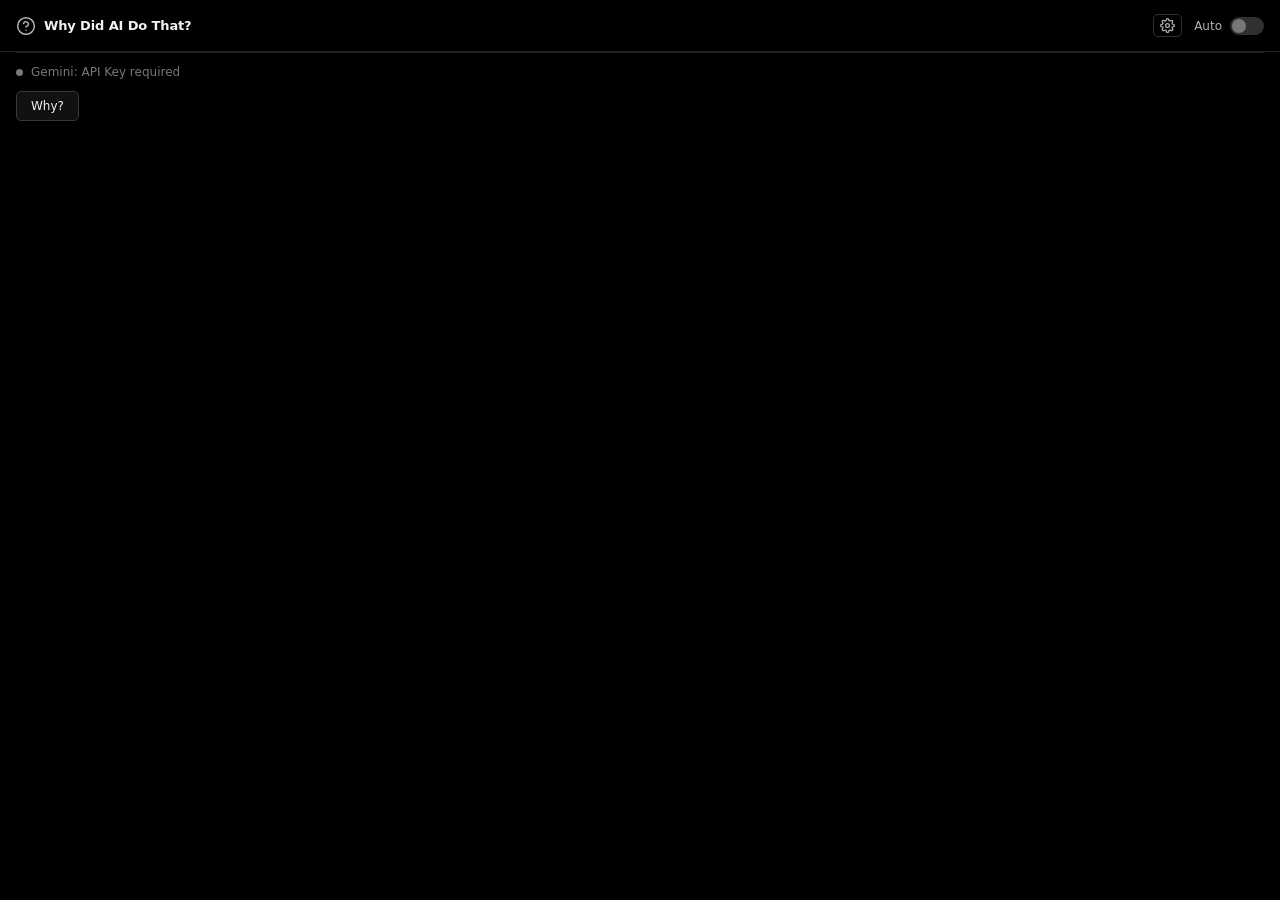
<file: extension/src/sidepanel/index.html>
<!DOCTYPE html>
<html lang="en">
<head>
  <meta charset="UTF-8" />
  <meta name="viewport" content="width=device-width, initial-scale=1.0" />
  <title>Why Did AI Do That?</title>
  <link rel="stylesheet" href="styles.css" />
</head>
<body>
  <header class="topbar">
    <div class="brand-group">
      <svg class="brand-icon" viewBox="0 0 24 24" fill="none" stroke="currentColor" stroke-width="2" stroke-linecap="round" stroke-linejoin="round">
        <circle cx="12" cy="12" r="10"></circle>
        <path d="M9.09 9a3 3 0 0 1 5.83 1c0 2-3 3-3 3"></path>
        <line x1="12" y1="17" x2="12.01" y2="17"></line>
      </svg>
      <div class="brand-text">
        <h1>Why Did AI Do That?</h1>
      </div>
    </div>
    <div class="topbar-actions">
      <button id="settingsToggleBtn" class="icon-btn" title="Analysis Settings" aria-label="Analysis Settings" aria-expanded="false">
        <svg viewBox="0 0 24 24" fill="none" stroke="currentColor" stroke-width="2" stroke-linecap="round" stroke-linejoin="round">
          <circle cx="12" cy="12" r="3"></circle>
          <path d="M19.4 15a1.65 1.65 0 0 0 .33 1.82l.06.06a2 2 0 0 1 0 2.83 2 2 0 0 1-2.83 0l-.06-.06a1.65 1.65 0 0 0-1.82-.33 1.65 1.65 0 0 0-1 1.51V21a2 2 0 0 1-2 2 2 2 0 0 1-2-2v-.09A1.65 1.65 0 0 0 9 19.4a1.65 1.65 0 0 0-1.82.33l-.06.06a2 2 0 0 1-2.83 0 2 2 0 0 1 0-2.83l.06-.06a1.65 1.65 0 0 0 .33-1.82 1.65 1.65 0 0 0-1.51-1H3a2 2 0 0 1-2-2 2 2 0 0 1 2-2h.09A1.65 1.65 0 0 0 4.6 9a1.65 1.65 0 0 0-.33-1.82l-.06-.06a2 2 0 0 1 0-2.83 2 2 0 0 1 2.83 0l.06.06a1.65 1.65 0 0 0 1.82.33H9a1.65 1.65 0 0 0 1-1.51V3a2 2 0 0 1 2-2 2 2 0 0 1 2 2v.09a1.65 1.65 0 0 0 1 1.51 1.65 1.65 0 0 0 1.82-.33l.06-.06a2 2 0 0 1 2.83 0 2 2 0 0 1 0 2.83l-.06.06a1.65 1.65 0 0 0-.33 1.82V9a1.65 1.65 0 0 0 1.51 1H21a2 2 0 0 1 2 2 2 2 0 0 1-2 2h-.09a1.65 1.65 0 0 0-1.51 1z"></path>
        </svg>
      </button>
      <label class="auto-toggle" title="Auto Analyze: new ChatGPT replies are analyzed automatically once streaming finishes.">
        <span>Auto</span>
        <input type="checkbox" id="autoToggle" />
        <span class="pill" aria-hidden="true"></span>
      </label>
    </div>
  </header>

  <main>
    <!-- Settings Panel (Collapsible) -->
    <section class="card settings-panel" id="settingsCard" hidden>
      <div class="settings-header">
        <h2>Settings</h2>
        <button id="settingsCloseBtn" class="ghost btn-mini" title="Close settings">Done</button>
      </div>

      <!-- Section 1: Analysis -->
      <div class="settings-section">
        <h3 class="settings-section-title">Analysis</h3>

        <div class="setting-group">
          <label for="responseStyleSelect" class="setting-label">Response Style</label>
          <span class="setting-desc">Sets the tone and voice of the generated explanation.</span>
          <select id="responseStyleSelect" class="select-control">
            <option value="Friendly and conversational" selected>Friendly and conversational</option>
            <option value="Lighthearted and witty">Lighthearted and witty</option>
            <option value="Casual and natural">Casual and natural</option>
            <option value="Professional and direct">Professional and direct</option>
            <option value="Formal and precise">Formal and precise</option>
            <option value="Academic and analytical">Academic and analytical</option>
            <option value="Custom instructions">Custom instructions</option>
          </select>
        </div>

        <div class="setting-group" id="customInstructionsGroup" hidden>
          <label for="customInstructionsInput" class="setting-label">Custom Style Instructions</label>
          <span class="setting-desc">Specify exact personality or tone guidelines.</span>
          <textarea id="customInstructionsInput" class="textarea-control" rows="3" placeholder="e.g. Explain like a senior engineer. Keep the language natural, use humor sparingly, and prioritize technical accuracy."></textarea>
        </div>

        <div class="setting-group">
          <label for="analysisDepthSelect" class="setting-label">Analysis Depth</label>
          <span class="setting-desc">Influences the depth and detail of the explanation.</span>
          <select id="analysisDepthSelect" class="select-control">
            <option value="Brief" selected>Brief</option>
            <option value="Balanced">Balanced</option>
            <option value="Detailed">Detailed</option>
          </select>
        </div>

        <div class="setting-group">
          <label for="contextWindowSelect" class="setting-label">Context Window</label>
          <span class="setting-desc">Maximum previous exchanges included. The current exchange is always analyzed separately.</span>
          <select id="contextWindowSelect" class="select-control">
            <option value="0">0 previous exchanges</option>
            <option value="3">3 previous exchanges</option>
            <option value="5" selected>5 previous exchanges</option>
            <option value="10">10 previous exchanges</option>
          </select>
        </div>
      </div>

      <!-- Section 2: AI Provider -->
      <div class="settings-section">
        <h3 class="settings-section-title">AI Provider</h3>

        <div class="setting-group">
          <label for="apiKeyInput" class="setting-label">Gemini API Key</label>
          <span class="setting-desc">Required for live diagnosis. Key is stored locally in your browser profile.</span>
          <div class="api-key-input-wrapper">
            <input type="password" id="apiKeyInput" class="input-control" placeholder="AIzaSy..." autocomplete="off" spellcheck="false" />
            <button id="apiKeyToggleBtn" class="ghost btn-mini" type="button" title="Show / Hide API Key">Show</button>
            <button id="apiKeyClearBtn" class="ghost btn-mini" type="button" title="Clear API Key" hidden>Clear</button>
          </div>
          <div class="api-key-status-row">
            <span id="apiKeyStatus" class="api-key-status muted">Key not configured</span>
            <a href="https://aistudio.google.com/app/apikey" target="_blank" rel="noopener noreferrer" class="link-mini">Get free API key &#x2197;</a>
          </div>
        </div>

        <div class="setting-group">
          <label class="setting-checkbox-label">
            <input type="checkbox" id="mockModeToggle" />
            <span class="setting-label">Mock Mode (Zero Setup)</span>
          </label>
          <span class="setting-desc">Runs deterministic local analyses without calling the Gemini API or needing an API key.</span>
        </div>

        <div class="privacy-notice">
          <strong>Privacy Disclosure:</strong> When Gemini is active, the prompt, response, and selected context are sent directly to Google's Generative Language API. Dialogue is never sent to third-party tracking servers or stored on remote clouds.
        </div>
      </div>

      <!-- Section 3: Conversation Memory -->
      <div class="settings-section">
        <h3 class="settings-section-title">Conversation Memory</h3>

        <div class="setting-group">
          <label class="setting-checkbox-label">
            <input type="checkbox" id="memoryEnabledToggle" checked />
            <span class="setting-label">Enable Persistent Memory</span>
          </label>
          <span class="setting-desc">Indexes dialogue turns and compact summaries in local browser IndexedDB across virtualized turns.</span>
        </div>

        <div class="setting-group">
          <div class="memory-status-badge">
            <span class="status-dot online" id="memoryStatusDot" aria-hidden="true"></span>
            <span id="memoryStatusText">Memory Active (Ready)</span>
          </div>
        </div>

        <div class="setting-group">
          <label for="retentionDaysSelect" class="setting-label">Retention Period</label>
          <span class="setting-desc">Automatically purges conversation records older than this duration.</span>
          <select id="retentionDaysSelect" class="select-control">
            <option value="30">30 days</option>
            <option value="60">60 days</option>
            <option value="90" selected>90 days (Default)</option>
            <option value="180">180 days</option>
            <option value="365">1 year</option>
          </select>
        </div>

        <div class="setting-group">
          <label for="storageBudgetSelect" class="setting-label">Storage Budget</label>
          <span class="setting-desc">Local storage ceiling. Oldest inactive conversations are cleaned first when exceeded.</span>
          <select id="storageBudgetSelect" class="select-control">
            <option value="25">25 MB</option>
            <option value="50">50 MB</option>
            <option value="100" selected>100 MB (Default)</option>
            <option value="250">250 MB</option>
            <option value="500">500 MB</option>
          </select>
        </div>

        <div class="setting-group">
          <span class="setting-label">Stored Memory Data</span>
          <span class="setting-desc" id="memoryUsageText">Stored: Calculating storage usage&hellip;</span>
          <div class="row">
            <button id="refreshMemoryStatsBtn" class="ghost btn-mini" type="button" title="Refresh storage accounting">Refresh</button>
            <button id="clearMemoryBtn" class="ghost btn-mini btn-danger" type="button" title="Delete all conversation memory">Clear All Memory</button>
          </div>
          <div id="clearMemoryConfirmGroup" class="confirm-box" hidden>
            <p class="confirm-text">Delete all stored conversation memory? Dialogue turns, summaries, and accounting will be wiped from local IndexedDB. Analysis settings and API keys are preserved.</p>
            <div class="row">
              <button id="confirmClearMemoryBtn" class="primary btn-danger btn-mini" type="button">Yes, Delete All Memory</button>
              <button id="cancelClearMemoryBtn" class="ghost btn-mini" type="button">Cancel</button>
            </div>
          </div>
          <span id="clearMemoryStatus" class="setting-desc status-msg" hidden></span>
        </div>
      </div>

      <!-- Section 4: About & Diagnostics -->
      <div class="settings-section">
        <h3 class="settings-section-title">About & Diagnostics</h3>
        <div class="setting-group">
          <span class="setting-desc">WDAIDT v3.0.0-beta.2 &bull; Local Conversation Memory</span>
          <div class="row">
            <button id="settingsCopyDiagBtn" class="ghost btn-mini" type="button" title="Copy non-sensitive diagnostics">Copy Diagnostics</button>
          </div>
          <span id="settingsDiagNotice" class="setting-desc status-msg" hidden></span>
        </div>
      </div>
    </section>

    <!-- Main Controls Card -->
    <section class="card controls">
      <div class="status-strip">
        <span class="status-dot checking" id="statusDot" aria-hidden="true"></span>
        <span id="backendLine" class="status-backend">Initializing&hellip;</span>
      </div>
      <div class="row">
        <button id="whyBtn" class="primary">
          <span class="btn-text">Why?</span>
          <span class="btn-spinner" hidden aria-hidden="true"></span>
        </button>
        <button id="retryBtn" class="ghost" hidden>Retry</button>
      </div>
      <p id="statusLine" class="status" role="status"></p>
    </section>

    <!-- Skeleton Loading Placeholder -->
    <section class="card" id="skeletonCard" hidden aria-hidden="true">
      <div class="skeleton-shimmer skeleton-title"></div>
      <div class="skeleton-shimmer skeleton-box"></div>
      <div class="skeleton-shimmer skeleton-line"></div>
      <div class="skeleton-shimmer skeleton-line short"></div>
      <div class="skeleton-shimmer skeleton-line"></div>
    </section>

    <!-- Captured Interaction Card (Accordion / Collapsed by default) -->
    <section class="card" id="captureCard" hidden>
      <div class="accordion-header" id="captureAccordionToggle" role="button" tabindex="0" title="Click to collapse/expand" aria-expanded="false" aria-controls="captureAccordionContent">
        <div class="accordion-title">
          <span>Captured Interaction</span>
          <span id="captureContextBadge" class="badge badge-context">Current exchange only</span>
          <span id="captureStatusBadge" class="badge" hidden>Captured</span>
        </div>
        <span class="accordion-chevron" id="captureChevron">&#x25BC;</span>
      </div>
      <div class="accordion-content" id="captureAccordionContent" hidden>
        <div>
          <span class="preview-tag user">Prompt</span>
          <p id="promptPreview" class="preview"></p>
        </div>
        <div style="margin-top: 8px;">
          <span class="preview-tag assistant">Response</span>
          <p id="responsePreview" class="preview"></p>
        </div>
      </div>
    </section>

    <!-- Dynamic Document Analysis Result Card -->
    <section class="card" id="resultCard" hidden>
      <div class="result-header-row">
        <h2>Analysis</h2>
        <div class="row">
          <p id="modeBadge" class="badge" hidden></p>
          <button id="copyAnalysisBtn" class="ghost btn-mini" title="Copy full explanation to clipboard">Copy</button>
        </div>
      </div>

      <div class="document-wrapper">
        <h3 id="documentTitle" class="document-title"></h3>
        <div id="documentContainer" class="document-blocks"></div>
      </div>
    </section>

    <!-- Error Card -->
    <section class="card error" id="errorCard" hidden>
      <h2>Something went wrong</h2>
      <p id="errorText"></p>
      <div class="row">
        <button id="diagBtn" class="ghost" hidden>Copy diagnostics</button>
      </div>
    </section>
  </main>

  <script src="../shared/messages.js"></script>
  <script src="../shared/config.js"></script>
  <script src="../shared/db.js"></script>
  <script src="../shared/context_builder.js"></script>
  <script src="../shared/retention.js"></script>
  <script src="../shared/summarizer.js"></script>
  <script src="../shared/prompts.js"></script>
  <script src="../shared/validator.js"></script>
  <script src="../shared/mock-analyzer.js"></script>
  <script src="../shared/gemini-client.js"></script>
  <script src="app.js"></script>
</body>
</html>
</file>
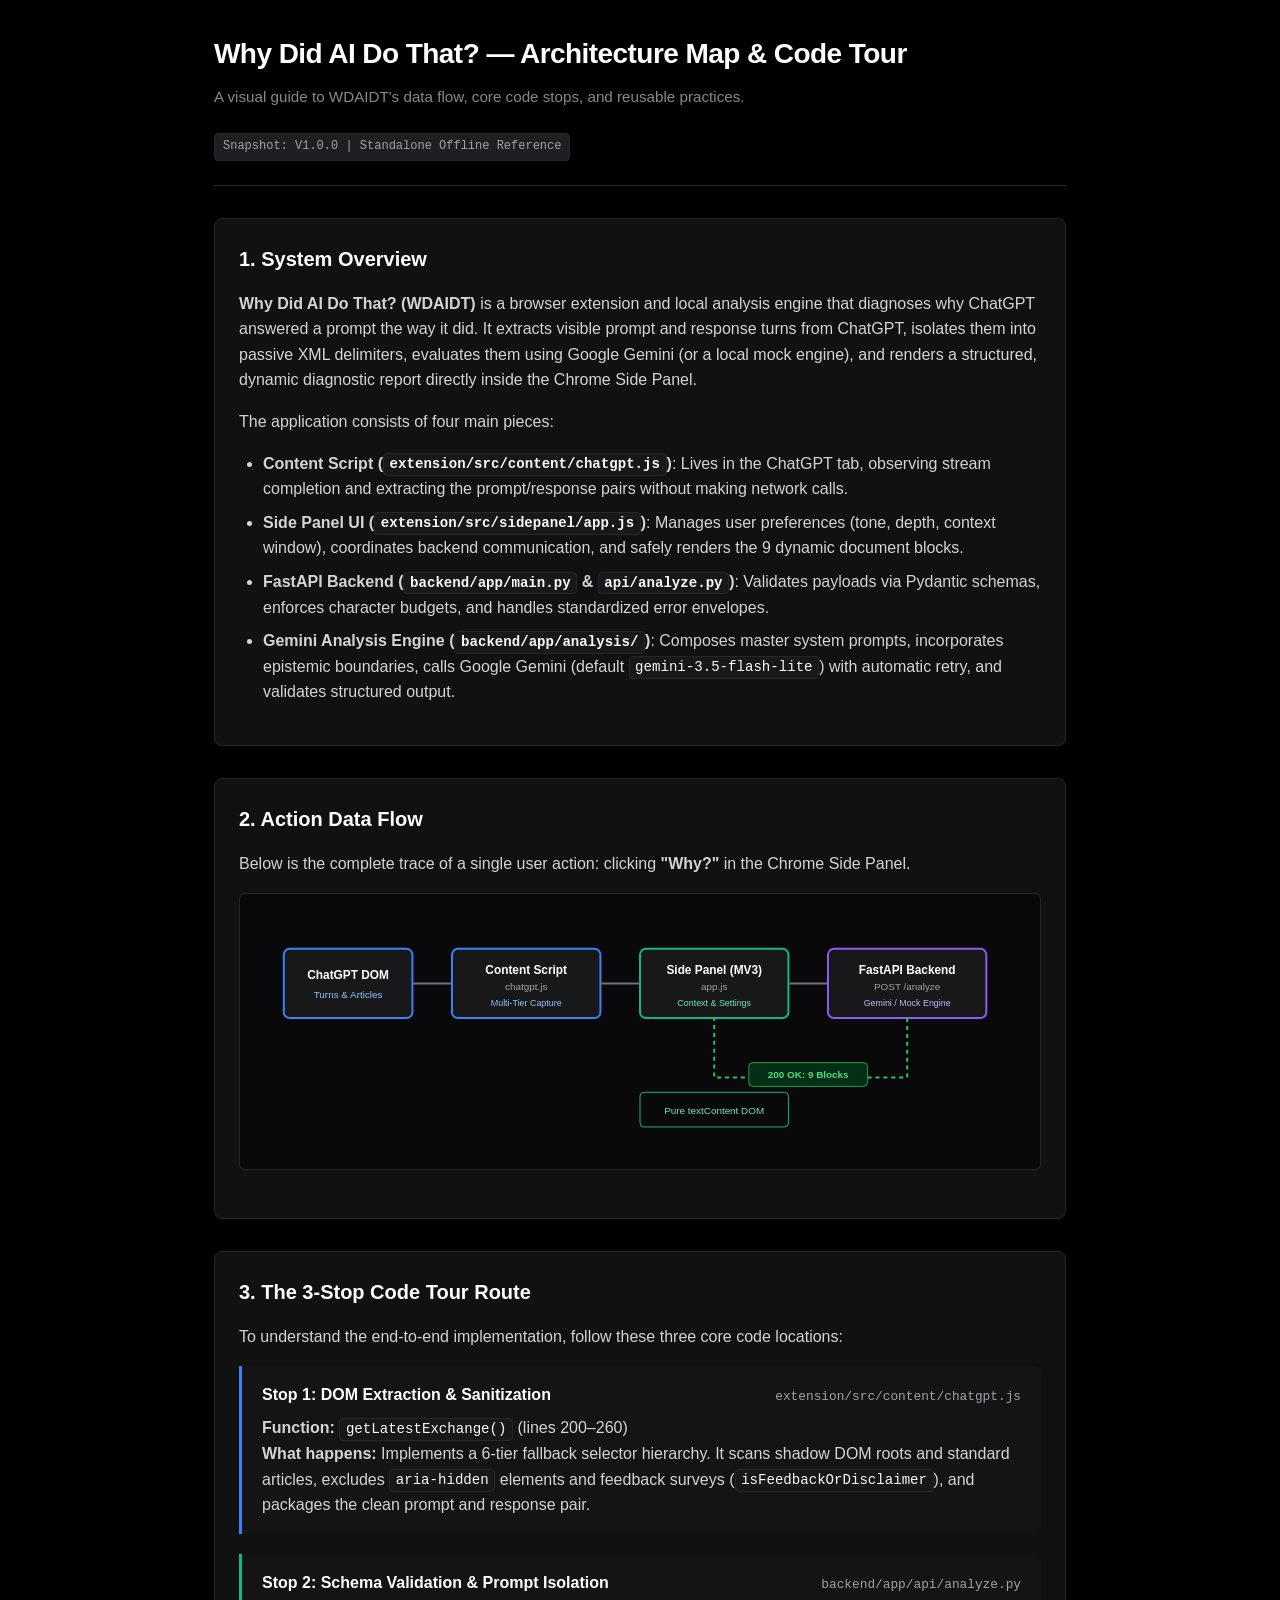
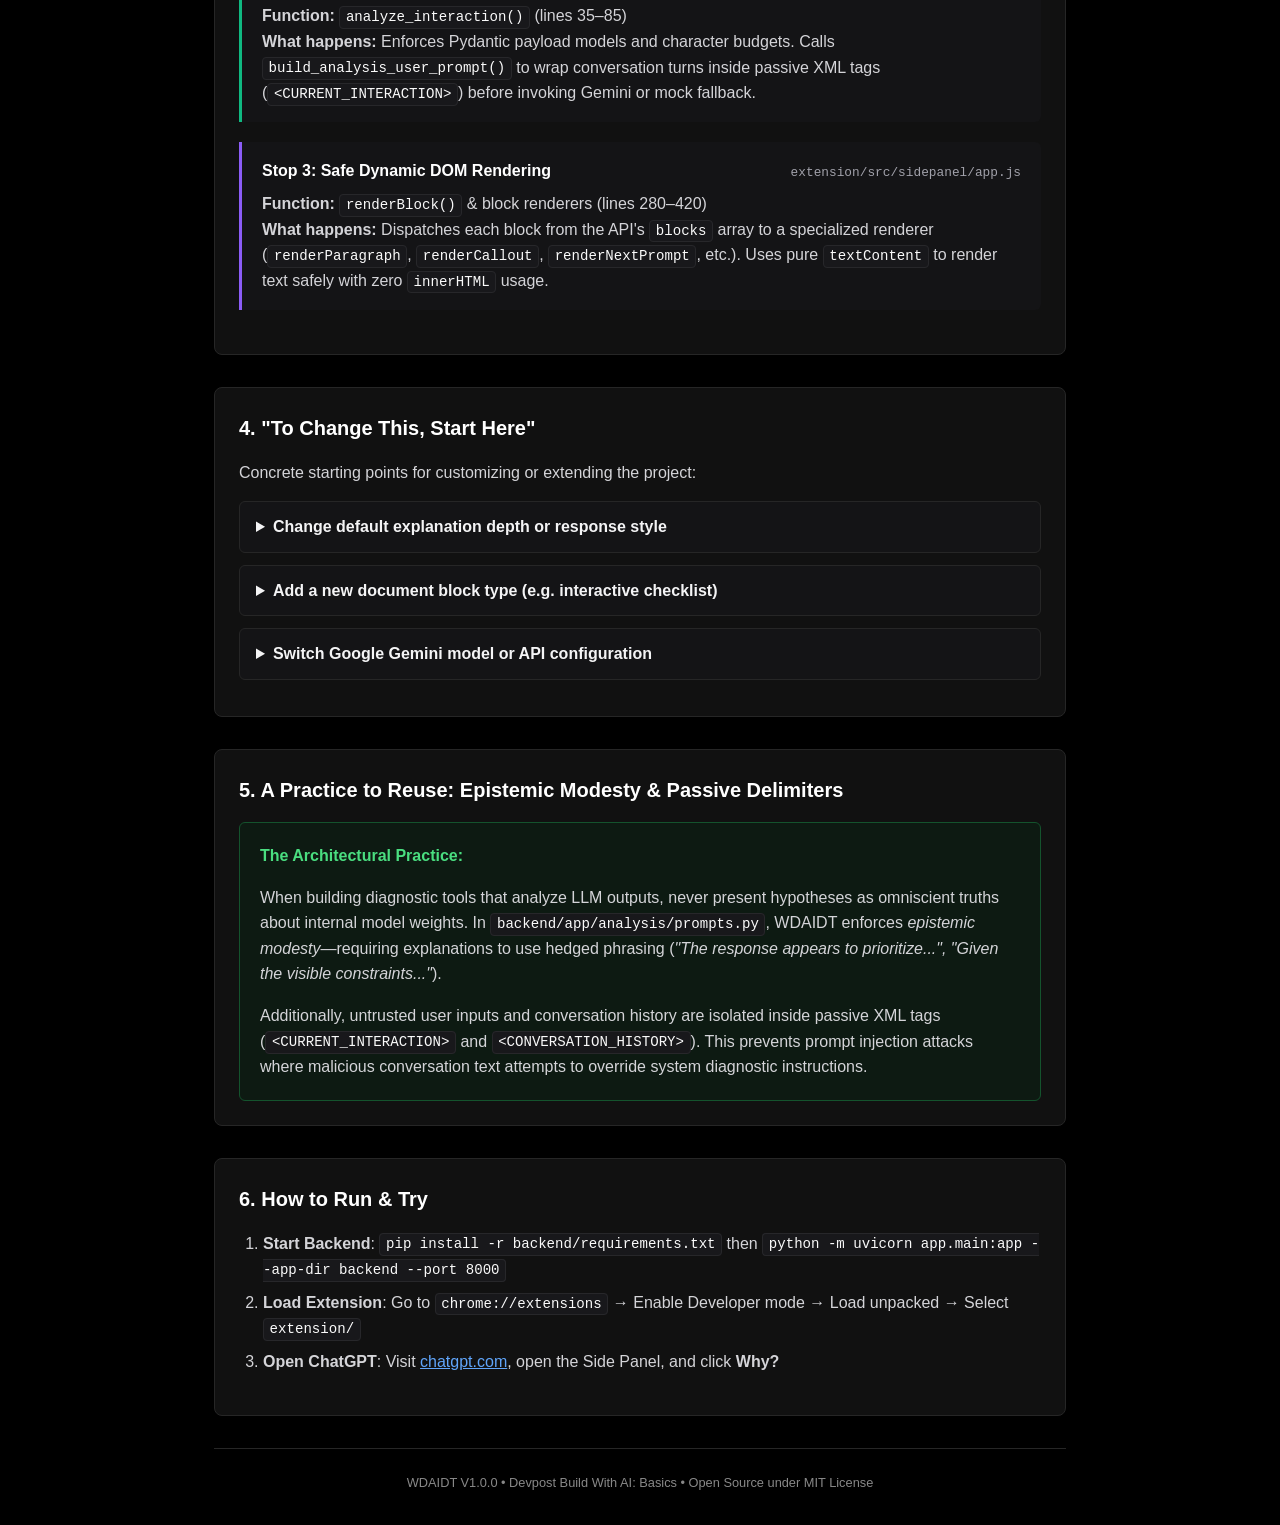
<file: devpost/app-map.html>
<!DOCTYPE html>
<html lang="en">
<head>
  <meta charset="UTF-8">
  <meta name="viewport" content="width=device-width, initial-scale=1.0">
  <title>WDAIDT Architecture Map & Code Tour</title>
  <style>
    :root {
      --bg: #000000;
      --card-bg: #111111;
      --border: #262626;
      --text: #e5e5e5;
      --text-muted: #888888;
      --accent: #ffffff;
      --highlight: #22c55e;
      --code-bg: #18181b;
      --badge-bg: #1f1f23;
    }
    * {
      box-sizing: border-box;
      margin: 0;
      padding: 0;
    }
    body {
      background-color: var(--bg);
      color: var(--text);
      font-family: -apple-system, BlinkMacSystemFont, "Segoe UI", Roboto, Helvetica, Arial, sans-serif;
      line-height: 1.6;
      padding: 2rem 1.5rem;
      max-width: 900px;
      margin: 0 auto;
    }
    header {
      border-bottom: 1px solid var(--border);
      padding-bottom: 1.5rem;
      margin-bottom: 2rem;
    }
    h1 {
      font-size: 1.75rem;
      font-weight: 700;
      letter-spacing: -0.02em;
      color: var(--accent);
      margin-bottom: 0.5rem;
    }
    .subtitle {
      color: var(--text-muted);
      font-size: 0.95rem;
    }
    .badge {
      display: inline-block;
      background: var(--badge-bg);
      border: 1px solid var(--border);
      border-radius: 4px;
      padding: 0.2rem 0.5rem;
      font-size: 0.75rem;
      font-family: ui-monospace, SFMono-Regular, Menlo, Monaco, Consolas, monospace;
      color: #a1a1aa;
      margin-top: 0.5rem;
    }
    section {
      background: var(--card-bg);
      border: 1px solid var(--border);
      border-radius: 8px;
      padding: 1.5rem;
      margin-bottom: 2rem;
    }
    h2 {
      font-size: 1.25rem;
      font-weight: 600;
      color: var(--accent);
      margin-bottom: 1rem;
      display: flex;
      align-items: center;
      gap: 0.5rem;
    }
    p {
      margin-bottom: 1rem;
      color: #d4d4d8;
    }
    p:last-child {
      margin-bottom: 0;
    }
    ul, ol {
      margin-left: 1.5rem;
      margin-bottom: 1rem;
      color: #d4d4d8;
    }
    li {
      margin-bottom: 0.5rem;
    }
    code {
      font-family: ui-monospace, SFMono-Regular, Menlo, Monaco, Consolas, monospace;
      background: var(--code-bg);
      padding: 0.15rem 0.35rem;
      border-radius: 4px;
      font-size: 0.88em;
      color: #fafafa;
      border: 1px solid #27272a;
    }
    pre {
      background: var(--code-bg);
      border: 1px solid var(--border);
      border-radius: 6px;
      padding: 1rem;
      overflow-x: auto;
      font-family: ui-monospace, SFMono-Regular, Menlo, Monaco, Consolas, monospace;
      font-size: 0.85rem;
      margin-bottom: 1rem;
      color: #fafafa;
    }
    .diagram-container {
      background: #09090b;
      border: 1px solid var(--border);
      border-radius: 6px;
      padding: 1.5rem;
      margin-bottom: 1.5rem;
      text-align: center;
    }
    svg text {
      font-family: -apple-system, BlinkMacSystemFont, "Segoe UI", Roboto, sans-serif;
    }
    .stop-card {
      border-left: 3px solid #3b82f6;
      background: #141416;
      border-radius: 0 6px 6px 0;
      padding: 1rem 1.25rem;
      margin-bottom: 1.25rem;
    }
    .stop-card:nth-of-type(2) {
      border-left-color: #10b981;
    }
    .stop-card:nth-of-type(3) {
      border-left-color: #8b5cf6;
    }
    .stop-header {
      display: flex;
      justify-content: space-between;
      align-items: baseline;
      margin-bottom: 0.5rem;
    }
    .stop-title {
      font-weight: 600;
      color: #ffffff;
      font-size: 1rem;
    }
    .stop-path {
      font-family: ui-monospace, SFMono-Regular, Menlo, Monaco, Consolas, monospace;
      font-size: 0.8rem;
      color: #a1a1aa;
    }
    details {
      background: #141416;
      border: 1px solid var(--border);
      border-radius: 6px;
      margin-bottom: 0.75rem;
      padding: 0.75rem 1rem;
    }
    summary {
      font-weight: 600;
      color: #f4f4f5;
      cursor: pointer;
      user-select: none;
    }
    details[open] summary {
      margin-bottom: 0.75rem;
    }
    .practice-box {
      background: #0d1a12;
      border: 1px solid #14532d;
      border-radius: 6px;
      padding: 1.25rem;
      color: #bbf7d0;
    }
    .practice-box strong {
      color: #4ade80;
    }
    footer {
      text-align: center;
      color: var(--text-muted);
      font-size: 0.8rem;
      border-top: 1px solid var(--border);
      padding-top: 1.5rem;
      margin-top: 2rem;
    }
  </style>
</head>
<body>

  <header>
    <h1>Why Did AI Do That? — Architecture Map & Code Tour</h1>
    <p class="subtitle">A visual guide to WDAIDT's data flow, core code stops, and reusable practices.</p>
    <div class="badge">Snapshot: V1.0.0 | Standalone Offline Reference</div>
  </header>

  <!-- 1. Plain-Language Overview -->
  <section>
    <h2>1. System Overview</h2>
    <p>
      <strong>Why Did AI Do That? (WDAIDT)</strong> is a browser extension and local analysis engine that diagnoses why ChatGPT answered a prompt the way it did. It extracts visible prompt and response turns from ChatGPT, isolates them into passive XML delimiters, evaluates them using Google Gemini (or a local mock engine), and renders a structured, dynamic diagnostic report directly inside the Chrome Side Panel.
    </p>
    <p>The application consists of four main pieces:</p>
    <ul>
      <li><strong>Content Script (<code>extension/src/content/chatgpt.js</code>)</strong>: Lives in the ChatGPT tab, observing stream completion and extracting the prompt/response pairs without making network calls.</li>
      <li><strong>Side Panel UI (<code>extension/src/sidepanel/app.js</code>)</strong>: Manages user preferences (tone, depth, context window), coordinates backend communication, and safely renders the 9 dynamic document blocks.</li>
      <li><strong>FastAPI Backend (<code>backend/app/main.py</code> & <code>api/analyze.py</code>)</strong>: Validates payloads via Pydantic schemas, enforces character budgets, and handles standardized error envelopes.</li>
      <li><strong>Gemini Analysis Engine (<code>backend/app/analysis/</code>)</strong>: Composes master system prompts, incorporates epistemic boundaries, calls Google Gemini (default <code>gemini-3.5-flash-lite</code>) with automatic retry, and validates structured output.</li>
    </ul>
  </section>

  <!-- 2. End-to-End Visual Data Flow -->
  <section>
    <h2>2. Action Data Flow</h2>
    <p>Below is the complete trace of a single user action: clicking <strong>"Why?"</strong> in the Chrome Side Panel.</p>
    <div class="diagram-container">
      <svg viewBox="0 0 760 220" width="100%" height="220" xmlns="http://www.w3.org/2000/svg">
        <!-- Step 1: ChatGPT DOM -->
        <rect x="20" y="30" width="130" height="70" rx="6" fill="#18181b" stroke="#3b82f6" stroke-width="2"/>
        <text x="85" y="60" fill="#ffffff" font-size="12" font-weight="bold" text-anchor="middle">ChatGPT DOM</text>
        <text x="85" y="80" fill="#93c5fd" font-size="10" text-anchor="middle">Turns &amp; Articles</text>

        <!-- Arrow 1 -> 2 -->
        <path d="M 150 65 L 190 65" stroke="#71717a" stroke-width="2" marker-end="url(#arrow)"/>

        <!-- Step 2: Content Script -->
        <rect x="190" y="30" width="150" height="70" rx="6" fill="#18181b" stroke="#3b82f6" stroke-width="2"/>
        <text x="265" y="55" fill="#ffffff" font-size="12" font-weight="bold" text-anchor="middle">Content Script</text>
        <text x="265" y="72" fill="#a1a1aa" font-size="10" text-anchor="middle">chatgpt.js</text>
        <text x="265" y="88" fill="#93c5fd" font-size="9" text-anchor="middle">Multi-Tier Capture</text>

        <!-- Arrow 2 -> 3 -->
        <path d="M 340 65 L 380 65" stroke="#71717a" stroke-width="2"/>

        <!-- Step 3: Side Panel Controller -->
        <rect x="380" y="30" width="150" height="70" rx="6" fill="#18181b" stroke="#10b981" stroke-width="2"/>
        <text x="455" y="55" fill="#ffffff" font-size="12" font-weight="bold" text-anchor="middle">Side Panel (MV3)</text>
        <text x="455" y="72" fill="#a1a1aa" font-size="10" text-anchor="middle">app.js</text>
        <text x="455" y="88" fill="#6ee7b7" font-size="9" text-anchor="middle">Context &amp; Settings</text>

        <!-- Arrow 3 -> 4 -->
        <path d="M 530 65 L 570 65" stroke="#71717a" stroke-width="2"/>

        <!-- Step 4: FastAPI Backend -->
        <rect x="570" y="30" width="160" height="70" rx="6" fill="#18181b" stroke="#8b5cf6" stroke-width="2"/>
        <text x="650" y="55" fill="#ffffff" font-size="12" font-weight="bold" text-anchor="middle">FastAPI Backend</text>
        <text x="650" y="72" fill="#a1a1aa" font-size="10" text-anchor="middle">POST /analyze</text>
        <text x="650" y="88" fill="#c4b5fd" font-size="9" text-anchor="middle">Gemini / Mock Engine</text>

        <!-- Return Arrow: 4 down and back to 3 -->
        <path d="M 650 100 L 650 160 L 455 160 L 455 100" fill="none" stroke="#22c55e" stroke-width="2" stroke-dasharray="4,4"/>
        <rect x="490" y="145" width="120" height="24" rx="4" fill="#052e16" stroke="#16a34a" stroke-width="1"/>
        <text x="550" y="161" fill="#4ade80" font-size="10" font-weight="bold" text-anchor="middle">200 OK: 9 Blocks</text>

        <!-- Dynamic Render Box -->
        <rect x="380" y="175" width="150" height="35" rx="4" fill="#09090b" stroke="#10b981" stroke-width="1"/>
        <text x="455" y="197" fill="#6ee7b7" font-size="10" text-anchor="middle">Pure textContent DOM</text>
      </svg>
    </div>
  </section>

  <!-- 3. Two-to-Three Stop Code Tour Route -->
  <section>
    <h2>3. The 3-Stop Code Tour Route</h2>
    <p>To understand the end-to-end implementation, follow these three core code locations:</p>

    <!-- Stop 1 -->
    <div class="stop-card">
      <div class="stop-header">
        <span class="stop-title">Stop 1: DOM Extraction &amp; Sanitization</span>
        <span class="stop-path">extension/src/content/chatgpt.js</span>
      </div>
      <p>
        <strong>Function:</strong> <code>getLatestExchange()</code> (lines 200–260)<br>
        <strong>What happens:</strong> Implements a 6-tier fallback selector hierarchy. It scans shadow DOM roots and standard articles, excludes <code>aria-hidden</code> elements and feedback surveys (<code>isFeedbackOrDisclaimer</code>), and packages the clean prompt and response pair.
      </p>
    </div>

    <!-- Stop 2 -->
    <div class="stop-card">
      <div class="stop-header">
        <span class="stop-title">Stop 2: Schema Validation &amp; Prompt Isolation</span>
        <span class="stop-path">backend/app/api/analyze.py</span>
      </div>
      <p>
        <strong>Function:</strong> <code>analyze_interaction()</code> (lines 35–85)<br>
        <strong>What happens:</strong> Enforces Pydantic payload models and character budgets. Calls <code>build_analysis_user_prompt()</code> to wrap conversation turns inside passive XML tags (<code>&lt;CURRENT_INTERACTION&gt;</code>) before invoking Gemini or mock fallback.
      </p>
    </div>

    <!-- Stop 3 -->
    <div class="stop-card">
      <div class="stop-header">
        <span class="stop-title">Stop 3: Safe Dynamic DOM Rendering</span>
        <span class="stop-path">extension/src/sidepanel/app.js</span>
      </div>
      <p>
        <strong>Function:</strong> <code>renderBlock()</code> &amp; block renderers (lines 280–420)<br>
        <strong>What happens:</strong> Dispatches each block from the API's <code>blocks</code> array to a specialized renderer (<code>renderParagraph</code>, <code>renderCallout</code>, <code>renderNextPrompt</code>, etc.). Uses pure <code>textContent</code> to render text safely with zero <code>innerHTML</code> usage.
      </p>
    </div>
  </section>

  <!-- 4. "To Change This, Start Here" Pointers -->
  <section>
    <h2>4. "To Change This, Start Here"</h2>
    <p>Concrete starting points for customizing or extending the project:</p>

    <details>
      <summary>Change default explanation depth or response style</summary>
      <p>Open <code>extension/src/shared/config.js</code>:</p>
      <pre>export const DEFAULT_RESPONSE_STYLE = 'Friendly and conversational';
export const DEFAULT_ANALYSIS_DEPTH = 'Brief';</pre>
      <p>Update these constants to change the initial defaults for new users.</p>
    </details>

    <details>
      <summary>Add a new document block type (e.g. interactive checklist)</summary>
      <p>1. In <code>backend/app/models/analysis.py</code>, add the Pydantic schema to <code>BlockUnion</code>.<br>
         2. In <code>extension/src/sidepanel/app.js</code>, add a <code>renderChecklist(block)</code> helper and register it in <code>renderBlock()</code>.<br>
         3. In <code>backend/app/analysis/prompts.py</code>, document the new block type in the system prompt instructions.</p>
    </details>

    <details>
      <summary>Switch Google Gemini model or API configuration</summary>
      <p>Set <code>GEMINI_MODEL</code> in <code>backend/.env</code> or modify the default in <code>backend/app/analysis/analyzer.py</code>:</p>
      <pre># In backend/.env:
GEMINI_MODEL=gemini-3.5-flash-lite

# Fallback default in backend/app/analysis/analyzer.py:
os.getenv("GEMINI_MODEL", "gemini-3.5-flash-lite")</pre>
      <p>Candidate fallback models can also be adjusted in <code>_call_gemini_once()</code>.</p>
    </details>
  </section>

  <!-- 5. A Practice to Reuse -->
  <section>
    <h2>5. A Practice to Reuse: Epistemic Modesty &amp; Passive Delimiters</h2>
    <div class="practice-box">
      <p><strong>The Architectural Practice:</strong></p>
      <p>
        When building diagnostic tools that analyze LLM outputs, never present hypotheses as omniscient truths about internal model weights. In <code>backend/app/analysis/prompts.py</code>, WDAIDT enforces <em>epistemic modesty</em>—requiring explanations to use hedged phrasing (<em>"The response appears to prioritize...", "Given the visible constraints..."</em>).
      </p>
      <p>
        Additionally, untrusted user inputs and conversation history are isolated inside passive XML tags (<code>&lt;CURRENT_INTERACTION&gt;</code> and <code>&lt;CONVERSATION_HISTORY&gt;</code>). This prevents prompt injection attacks where malicious conversation text attempts to override system diagnostic instructions.
      </p>
    </div>
  </section>

  <!-- 6. How to Run -->
  <section>
    <h2>6. How to Run &amp; Try</h2>
    <ol>
      <li><strong>Start Backend</strong>: <code>pip install -r backend/requirements.txt</code> then <code>python -m uvicorn app.main:app --app-dir backend --port 8000</code></li>
      <li><strong>Load Extension</strong>: Go to <code>chrome://extensions</code> &rarr; Enable Developer mode &rarr; Load unpacked &rarr; Select <code>extension/</code></li>
      <li><strong>Open ChatGPT</strong>: Visit <a href="https://chatgpt.com" style="color: #60a5fa;" target="_blank">chatgpt.com</a>, open the Side Panel, and click <strong>Why?</strong></li>
    </ol>
  </section>

  <footer>
    WDAIDT V1.0.0 &bull; Devpost Build With AI: Basics &bull; Open Source under MIT License
  </footer>

</body>
</html>
</file>
<file: extension/src/sidepanel/styles.css>
/* ==========================================================================
   WDAIDT — Obsidian Editor Theme
   Pitch-black, monochrome, developer-focused sidebar styling.
   ========================================================================== */

:root {
  color-scheme: dark;

  /* Surfaces */
  --bg-primary: #000000;
  --bg-secondary: #080808;
  --bg-tertiary: #101010;
  --bg-hover: #171717;
  --bg-active: #202020;

  /* Borders */
  --border-subtle: #202020;
  --border-default: #303030;
  --border-strong: #484848;

  /* Text */
  --text-primary: #F2F2F2;
  --text-secondary: #B3B3B3;
  --text-muted: #777777;
  --text-disabled: #505050;

  /* Monochrome controls */
  --control-bg: #111111;
  --control-hover: #1C1C1C;
  --control-active: #282828;
  --control-border: #383838;

  /* Semantic status colors */
  --status-success: #4ADE80;
  --status-warning: #FBBF24;
  --status-error: #F87171;
  --status-info: #60A5FA;

  /* Focus */
  --focus-ring: #E5E5E5;

  /* Geometry */
  --radius-xs: 3px;
  --radius-sm: 5px;
  --radius-md: 7px;

  /* Spacing: 4px base unit */
  --space-1: 4px;
  --space-2: 8px;
  --space-3: 12px;
  --space-4: 16px;
  --space-5: 20px;
  --space-6: 24px;

  /* Typography */
  --font-ui: Inter, "Segoe UI", system-ui, sans-serif;
  --font-code: "Cascadia Code", "SFMono-Regular",
               Consolas, "Liberation Mono", monospace;

  --text-xs: 11px;
  --text-sm: 12px;
  --text-md: 13px;
  --text-lg: 15px;
}

* {
  box-sizing: border-box;
}

body {
  margin: 0;
  font: var(--text-md)/1.5 var(--font-ui);
  background: var(--bg-primary);
  color: var(--text-primary);
  -webkit-font-smoothing: antialiased;
  -moz-osx-font-smoothing: grayscale;
  min-height: 100vh;
  display: flex;
  flex-direction: column;
}

/* Custom scrollbars — thin, minimal */
::-webkit-scrollbar {
  width: 5px;
  height: 5px;
}
::-webkit-scrollbar-track {
  background: transparent;
}
::-webkit-scrollbar-thumb {
  background: var(--border-default);
  border-radius: 999px;
}
::-webkit-scrollbar-thumb:hover {
  background: var(--border-strong);
}

/* ==========================================================================
   Header / Topbar
   ========================================================================== */
.topbar {
  display: flex;
  justify-content: space-between;
  align-items: center;
  gap: var(--space-3);
  padding: var(--space-3) var(--space-4);
  background: var(--bg-primary);
  border-bottom: 1px solid var(--border-subtle);
  position: sticky;
  top: 0;
  z-index: 10;
  min-height: 52px;
}

.brand-group {
  display: flex;
  align-items: center;
  gap: var(--space-2);
  min-width: 0;
}

.brand-icon {
  width: 20px;
  height: 20px;
  color: var(--text-secondary);
  flex-shrink: 0;
  stroke-width: 1.8;
}

.brand-text h1 {
  font: 600 var(--text-md) var(--font-ui);
  margin: 0;
  letter-spacing: -0.01em;
  color: var(--text-primary);
  display: flex;
  align-items: center;
  gap: 6px;
  white-space: nowrap;
}

.topbar-actions {
  display: flex;
  align-items: center;
  gap: var(--space-3);
  flex-shrink: 0;
}

.icon-btn {
  background: transparent;
  border: 1px solid var(--border-default);
  border-radius: var(--radius-sm);
  color: var(--text-secondary);
  cursor: pointer;
  padding: 3px 6px;
  display: inline-flex;
  align-items: center;
  justify-content: center;
  transition: all 0.15s ease;
}

.icon-btn svg {
  width: 15px;
  height: 15px;
}

.icon-btn:hover {
  background: var(--bg-hover);
  border-color: var(--border-strong);
  color: var(--text-primary);
}

.icon-btn[aria-expanded="true"] {
  background: var(--control-bg);
  border-color: var(--border-strong);
  color: var(--text-primary);
}

.badge-version {
  font: 600 10px var(--font-code);
  text-transform: uppercase;
  background: transparent;
  color: var(--text-muted);
  border: 1px solid var(--border-default);
  padding: 1px 6px;
  border-radius: var(--radius-xs);
  letter-spacing: 0.04em;
}

.subtitle {
  margin: 2px 0 0;
  color: var(--text-muted);
  font-size: var(--text-xs);
  letter-spacing: 0.01em;
}

/* ==========================================================================
   Auto Toggle — Dark track, light thumb
   ========================================================================== */
.auto-toggle {
  display: inline-flex;
  align-items: center;
  gap: var(--space-2);
  cursor: pointer;
  user-select: none;
  font-size: var(--text-sm);
  font-weight: 500;
  color: var(--text-secondary);
  flex-shrink: 0;
}

.auto-toggle input[type="checkbox"] {
  position: absolute;
  opacity: 0;
  width: 0;
  height: 0;
  margin: 0;
  pointer-events: none;
}

.auto-toggle .pill {
  display: inline-block !important;
  position: relative;
  width: 34px;
  height: 18px;
  background: var(--border-default);
  border-radius: 999px;
  transition: background-color 0.2s cubic-bezier(0.4, 0, 0.2, 1);
}

.auto-toggle .pill::after {
  content: "";
  position: absolute;
  top: 2px;
  left: 2px;
  width: 14px;
  height: 14px;
  background: var(--text-muted);
  border-radius: 50%;
  transition: transform 0.2s cubic-bezier(0.4, 0, 0.2, 1),
              background-color 0.2s ease;
}

.auto-toggle input:checked + .pill {
  background: var(--border-strong);
}

.auto-toggle input:checked + .pill::after {
  transform: translateX(16px);
  background: var(--text-primary);
}

.auto-toggle:focus-within .pill {
  outline: 2px solid var(--focus-ring);
  outline-offset: 2px;
}

/* ==========================================================================
   Main Layout
   ========================================================================== */
main {
  padding: 0 var(--space-4) var(--space-4);
  display: flex;
  flex-direction: column;
  flex: 1;
}

/* ==========================================================================
   Cards — Flat sections with border separators, no box nesting
   ========================================================================== */
.card {
  background: transparent;
  border: 0;
  border-top: 1px solid var(--border-subtle);
  border-radius: 0;
  padding: var(--space-3) 0;
  box-shadow: none;
  transition: none;
}

.card:hover {
  border-color: var(--border-subtle);
  box-shadow: none;
}

.card h2 {
  font: 600 var(--text-md) var(--font-ui);
  margin: 0 0 var(--space-2);
  color: var(--text-primary);
  display: flex;
  align-items: center;
  justify-content: space-between;
}

.card h3 {
  font: 600 var(--text-xs) var(--font-ui);
  margin: var(--space-3) 0 var(--space-1);
  color: var(--text-muted);
  text-transform: uppercase;
  letter-spacing: 0.06em;
  display: flex;
  align-items: center;
  gap: var(--space-1);
}

.card p {
  margin: 0;
  font-size: var(--text-sm);
  color: var(--text-secondary);
}

/* ==========================================================================
   Controls Section & Status Strip
   ========================================================================== */
.card.controls {
  padding: var(--space-3) 0;
  background: transparent;
}

.status-strip {
  display: flex;
  align-items: center;
  gap: var(--space-2);
  margin-bottom: var(--space-3);
  font-size: var(--text-sm);
  color: var(--text-muted);
}

.status-dot {
  width: 7px;
  height: 7px;
  border-radius: 50%;
  background: var(--text-muted);
  flex-shrink: 0;
  transition: background-color 0.2s ease;
}

.status-dot.checking {
  background: var(--status-warning);
  animation: pulseDot 1.5s infinite ease-in-out;
}

.status-dot.connected {
  background: var(--status-success);
  box-shadow: none;
}

.status-dot.error {
  background: var(--status-error);
}

.status-dot.analyzing {
  background: var(--status-info);
  animation: pulseDot 1.2s infinite ease-in-out;
}

@keyframes pulseDot {
  0% { transform: scale(0.85); opacity: 0.6; }
  50% { transform: scale(1.15); opacity: 1; }
  100% { transform: scale(0.85); opacity: 0.6; }
}

.row {
  display: flex;
  align-items: center;
  gap: var(--space-2);
}

/* ==========================================================================
   Buttons — Monochrome, compact, restrained
   ========================================================================== */
button {
  cursor: pointer;
  border-radius: var(--radius-sm);
  border: 1px solid var(--control-border);
  padding: 7px 14px;
  font: 500 var(--text-sm) var(--font-ui);
  display: inline-flex;
  align-items: center;
  justify-content: center;
  gap: 5px;
  transition: background-color 0.12s ease, border-color 0.12s ease,
              color 0.12s ease;
  user-select: none;
  color: var(--text-primary);
  background: var(--control-bg);
}

button:hover:not(:disabled) {
  background: var(--control-hover);
  border-color: var(--border-strong);
}

button:active:not(:disabled) {
  background: var(--control-active);
}

button:focus-visible {
  outline: 2px solid var(--focus-ring);
  outline-offset: 2px;
}

button:disabled {
  opacity: 0.4;
  cursor: not-allowed;
  color: var(--text-disabled);
}

/* Primary "Why?" Action — dark monochrome, NOT gradient */
.primary {
  background: var(--control-bg);
  color: var(--text-primary);
  border-color: var(--control-border);
  box-shadow: none;
}

.primary:hover:not(:disabled) {
  background: var(--control-hover);
  border-color: var(--border-strong);
  filter: none;
  transform: none;
  box-shadow: none;
}

.primary:active:not(:disabled) {
  background: var(--control-active);
  transform: none;
  filter: none;
}

/* Ghost / Secondary Buttons */
.ghost {
  background: transparent;
  border-color: var(--border-default);
  color: var(--text-secondary);
}

.ghost:hover:not(:disabled) {
  background: var(--bg-hover);
  border-color: var(--border-strong);
  color: var(--text-primary);
}

.ghost:active:not(:disabled) {
  background: var(--bg-active);
}

/* Button with spinner */
.btn-spinner {
  width: 12px;
  height: 12px;
  border: 2px solid var(--border-default);
  border-top-color: var(--text-primary);
  border-radius: 50%;
  animation: spin 0.8s linear infinite;
}

@keyframes spin {
  to { transform: rotate(360deg); }
}

.status {
  margin: var(--space-2) 0 0;
  font-size: var(--text-xs);
  color: var(--text-muted);
  line-height: 1.5;
}

/* ==========================================================================
   Captured Interaction — Editor-like panel
   ========================================================================== */
#captureCard {
  border-color: var(--border-subtle);
  background: transparent;
}

.accordion-header {
  display: flex;
  justify-content: space-between;
  align-items: center;
  cursor: pointer;
  user-select: none;
  padding: var(--space-1) 0;
}

.accordion-header:hover {
  color: var(--text-primary);
}

.accordion-header:focus-visible {
  outline: 2px solid var(--focus-ring);
  outline-offset: 2px;
  border-radius: var(--radius-xs);
}

.accordion-title {
  display: flex;
  align-items: center;
  gap: 5px;
  font: 600 var(--text-sm) var(--font-ui);
  color: var(--text-secondary);
  letter-spacing: 0.02em;
}

.accordion-chevron {
  font-size: 10px;
  color: var(--text-muted);
  transition: transform 0.2s ease;
}

.accordion-content {
  margin-top: var(--space-2);
  display: flex;
  flex-direction: column;
  gap: var(--space-2);
  max-height: 240px;
  overflow-y: auto;
  overflow-x: hidden;
  overscroll-behavior-y: contain;
  padding-right: 4px;
}

.preview-tag {
  font: 500 10px var(--font-ui);
  text-transform: uppercase;
  letter-spacing: 0.06em;
  padding: 1px 6px;
  border-radius: var(--radius-xs);
  display: inline-block;
  margin-bottom: var(--space-1);
}

.preview-tag.user {
  background: transparent;
  color: var(--text-muted);
  border: 1px solid var(--border-default);
}

.preview-tag.assistant {
  background: transparent;
  color: var(--text-muted);
  border: 1px solid var(--border-default);
}

.preview {
  white-space: pre-wrap;
  word-break: break-word;
  overflow-wrap: anywhere;
  background: var(--bg-secondary);
  border: 1px solid var(--border-subtle);
  border-radius: var(--radius-sm);
  padding: var(--space-2) var(--space-3);
  margin: 0;
  font: var(--text-sm)/1.6 var(--font-code);
  color: var(--text-secondary);
  user-select: text;
}

/* ==========================================================================
   Result / Analysis — Editor-like hierarchy with separators
   ========================================================================== */
#resultCard {
  border-color: var(--border-subtle);
  display: grid;
  gap: var(--space-2);
}

.result-header-row {
  display: flex;
  justify-content: space-between;
  align-items: center;
}

.badge {
  display: inline-block;
  font: 500 10px var(--font-code);
  background: transparent;
  color: var(--text-muted);
  border: 1px solid var(--border-default);
  border-radius: var(--radius-xs);
  padding: 1px 6px;
}

.badge-context {
  font: 500 10px var(--font-code);
  color: var(--text-muted);
  background: var(--bg-secondary);
  border: 1px solid var(--border-subtle);
  border-radius: var(--radius-xs);
  padding: 1px 6px;
  letter-spacing: 0.02em;
}

[hidden] {
  display: none !important;
}

.status:empty {
  display: none;
}

/* Hero Summary — Restrained, no accent fill */
.hero-summary {
  background: var(--bg-secondary);
  border: 1px solid var(--border-subtle);
  border-radius: var(--radius-sm);
  padding: var(--space-2) var(--space-3);
  min-height: 28px;
  box-sizing: border-box;
  transition: border-color 0.2s ease, background-color 0.2s ease;
}

/* Subtle loading pulse on placeholder box while analyzing */
.card.loading .hero-summary {
  animation: pulseBox 1.6s ease-in-out infinite;
}

@keyframes pulseBox {
  0%, 100% {
    border-color: var(--border-subtle);
    background-color: var(--bg-secondary);
  }
  50% {
    border-color: var(--border-strong);
    background-color: var(--bg-tertiary);
  }
}

#whyText {
  font: 500 var(--text-sm)/1.6 var(--font-ui);
  color: var(--text-primary);
  margin: 0;
}

.card:not(.loading) #whyText:not(:empty) {
  animation: contentFadeIn 0.22s cubic-bezier(0.16, 1, 0.3, 1) both;
}

@keyframes contentFadeIn {
  from {
    opacity: 0;
    transform: translateY(3px);
  }
  to {
    opacity: 1;
    transform: translateY(0);
  }
}

/* Styled Lists — Flat, minimal, thin left accents */
.card ul {
  margin: 0;
  padding: 0;
  list-style: none;
  display: grid;
  gap: 1px;
}

.card li {
  font: var(--text-sm)/1.5 var(--font-ui);
  color: var(--text-secondary);
  background: transparent;
  border: 0;
  border-left: 2px solid var(--border-default);
  border-radius: 0;
  padding: var(--space-1) var(--space-3);
  position: relative;
  transition: background-color 0.1s ease;
  animation: itemEnter 0.2s cubic-bezier(0.16, 1, 0.3, 1) both;
}

.card li:nth-child(1) { animation-delay: 0.03s; }
.card li:nth-child(2) { animation-delay: 0.06s; }
.card li:nth-child(3) { animation-delay: 0.09s; }
.card li:nth-child(4) { animation-delay: 0.12s; }
.card li:nth-child(5) { animation-delay: 0.15s; }

@keyframes itemEnter {
  from {
    opacity: 0;
    transform: translateX(-4px);
  }
  to {
    opacity: 1;
    transform: translateX(0);
  }
}

.card li:hover {
  background: var(--bg-hover);
  border-color: var(--border-default);
}

/* Quick Copy Toolbar */
.toolbar-row {
  display: flex;
  justify-content: flex-end;
  margin-top: var(--space-1);
}

.btn-mini {
  padding: 4px 8px;
  font-size: var(--text-xs);
  border-radius: var(--radius-xs);
  transition: all 0.15s ease;
}

.btn-mini.copied {
  border-color: var(--status-success);
  color: var(--status-success);
  transform: scale(1.04);
}

/* ==========================================================================
   Skeleton Loading State
   ========================================================================== */
#skeletonCard {
  border-color: var(--border-subtle);
  background: transparent;
}

.skeleton-shimmer {
  background: linear-gradient(
    90deg,
    var(--bg-secondary) 0%,
    var(--bg-tertiary) 50%,
    var(--bg-secondary) 100%
  );
  background-size: 200% 100%;
  animation: shimmer 1.5s infinite ease-in-out;
  border-radius: var(--radius-xs);
}

.skeleton-title {
  height: 14px;
  width: 45%;
  margin-bottom: var(--space-3);
}

.skeleton-box {
  height: 48px;
  width: 100%;
  border-radius: var(--radius-sm);
  margin-bottom: var(--space-3);
}

.skeleton-line {
  height: 24px;
  width: 100%;
  margin-bottom: var(--space-2);
}

.skeleton-line.short {
  width: 75%;
}

@keyframes shimmer {
  0% { background-position: -200% 0; }
  100% { background-position: 200% 0; }
}

/* ==========================================================================
   Error Card
   ========================================================================== */
.card.error {
  background: transparent;
  border-color: var(--border-subtle);
  border-top: 1px solid var(--border-subtle);
}

.card.error h2 {
  color: var(--status-error);
  font: 600 var(--text-md) var(--font-ui);
  display: flex;
  align-items: center;
  gap: 6px;
}

#errorText {
  color: var(--text-secondary);
  font-size: var(--text-sm);
  line-height: 1.5;
  margin: var(--space-1) 0 var(--space-2);
}

/* ==========================================================================
   Footer
   ========================================================================== */
footer {
  margin-top: auto;
  padding: var(--space-3) var(--space-4) var(--space-4);
  text-align: center;
  color: var(--text-disabled);
  font: var(--text-xs) var(--font-code);
  border-top: 1px solid var(--border-subtle);
  letter-spacing: 0.02em;
}

footer a {
  color: var(--text-muted);
  text-decoration: none;
}

footer a:hover {
  color: var(--text-secondary);
  text-decoration: underline;
}

/* ==========================================================================
   Section navigation labels (editor-like identity)
   ========================================================================== */
.section-nav-label {
  font: 600 10px var(--font-ui);
  text-transform: uppercase;
  letter-spacing: 0.08em;
  color: var(--text-muted);
  padding: var(--space-2) 0 var(--space-1);
  border-bottom: 1px solid var(--border-subtle);
  margin-bottom: var(--space-1);
}

/* ==========================================================================
   Status-specific text styling (accessibility: not color-alone)
   ========================================================================== */
.status-backend {
  font: var(--text-sm) var(--font-ui);
  color: var(--text-muted);
}

/* ==========================================================================
   V0.6 Settings Panel (Obsidian Aesthetic)
   ========================================================================== */
.settings-panel {
  background: var(--bg-secondary);
  border: 1px solid var(--border-default);
  border-radius: var(--radius-sm);
  padding: var(--space-3) var(--space-4);
  margin-bottom: var(--space-3);
  display: flex;
  flex-direction: column;
  gap: var(--space-3);
  animation: contentFadeIn 0.2s cubic-bezier(0.16, 1, 0.3, 1) both;
}

.settings-header {
  display: flex;
  justify-content: space-between;
  align-items: center;
  border-bottom: 1px solid var(--border-subtle);
  padding-bottom: var(--space-2);
}

.settings-header h2 {
  font: 600 var(--text-sm) var(--font-ui);
  color: var(--text-primary);
  margin: 0;
  text-transform: uppercase;
  letter-spacing: 0.05em;
}

.setting-group {
  display: flex;
  flex-direction: column;
  gap: 3px;
}

.setting-label {
  font: 600 var(--text-xs) var(--font-ui);
  color: var(--text-primary);
  letter-spacing: 0.01em;
}

.setting-desc {
  font: var(--text-xs) var(--font-ui);
  color: var(--text-muted);
  margin-bottom: 3px;
}

.select-control {
  background: var(--bg-tertiary);
  color: var(--text-primary);
  border: 1px solid var(--border-default);
  border-radius: var(--radius-xs);
  padding: 5px 8px;
  font: var(--text-sm) var(--font-ui);
  outline: none;
  cursor: pointer;
  transition: border-color 0.15s ease;
}

.select-control:focus {
  border-color: var(--focus-ring);
}

.select-control option {
  background: var(--bg-tertiary);
  color: var(--text-primary);
}

.textarea-control {
  background: var(--bg-tertiary);
  color: var(--text-primary);
  border: 1px solid var(--border-default);
  border-radius: var(--radius-xs);
  padding: 6px 8px;
  font: var(--text-xs)/1.5 var(--font-ui);
  outline: none;
  resize: vertical;
  min-height: 54px;
  transition: border-color 0.15s ease;
}

.textarea-control:focus {
  border-color: var(--focus-ring);
}

.textarea-control::placeholder {
  color: var(--text-disabled);
}

.api-key-input-wrapper {
  display: flex;
  align-items: center;
  gap: 6px;
  position: relative;
}

.input-control {
  flex: 1;
  background: var(--bg-tertiary);
  color: var(--text-primary);
  border: 1px solid var(--border-default);
  border-radius: var(--radius-xs);
  padding: 5px 8px;
  font: var(--text-xs) var(--font-mono);
  outline: none;
  transition: border-color 0.15s ease;
}

.input-control:focus {
  border-color: var(--focus-ring);
}

.input-control::placeholder {
  color: var(--text-disabled);
}

.api-key-status-row {
  display: flex;
  align-items: center;
  justify-content: space-between;
  margin-top: 2px;
}

.api-key-status {
  font: var(--text-xs) var(--font-ui);
}

.api-key-status.saved {
  color: #3fb950;
}

.api-key-status.muted {
  color: var(--text-muted);
}

.link-mini {
  font: var(--text-xs) var(--font-ui);
  color: #58a6ff;
  text-decoration: none;
}

.link-mini:hover {
  text-decoration: underline;
}

.setting-checkbox-label {
  display: flex;
  align-items: center;
  gap: 8px;
  cursor: pointer;
}

.setting-checkbox-label input[type="checkbox"] {
  cursor: pointer;
  accent-color: #58a6ff;
}

/* ==========================================================================
   V0.6 Dynamic Document Content Blocks (Obsidian-inspired)
   ========================================================================== */
.document-wrapper {
  display: flex;
  flex-direction: column;
  gap: var(--space-2);
}

.document-title {
  font: 600 var(--text-md) var(--font-ui);
  color: var(--text-primary);
  margin: 0 0 var(--space-2);
  line-height: 1.4;
  letter-spacing: -0.01em;
}

.document-blocks {
  display: flex;
  flex-direction: column;
  gap: var(--space-3);
}

/* Heading Block */
.block-heading {
  margin: var(--space-2) 0 var(--space-1);
  color: var(--text-primary);
  font-family: var(--font-ui);
  line-height: 1.35;
}

.block-heading.level-1,
.block-heading.level-2 {
  font-size: var(--text-md);
  font-weight: 600;
  border-bottom: 1px solid var(--border-subtle);
  padding-bottom: 3px;
}

.block-heading.level-3 {
  font-size: var(--text-sm);
  font-weight: 600;
}

.block-heading.level-4,
.block-heading.level-5,
.block-heading.level-6 {
  font-size: var(--text-xs);
  font-weight: 600;
  color: var(--text-secondary);
  text-transform: uppercase;
  letter-spacing: 0.04em;
}

/* Paragraph Block */
.block-paragraph {
  font: var(--text-sm)/1.6 var(--font-ui);
  color: var(--text-primary);
  margin: 0;
  white-space: pre-wrap;
  word-break: break-word;
}

/* List Block */
.block-list {
  margin: 0;
  padding-left: var(--space-4);
  font: var(--text-sm)/1.6 var(--font-ui);
  color: var(--text-secondary);
  display: flex;
  flex-direction: column;
  gap: 3px;
}

.block-list li {
  margin: 0;
  padding: 0;
}

/* Code Block */
.block-code-wrapper {
  background: var(--bg-secondary);
  border: 1px solid var(--border-default);
  border-radius: var(--radius-sm);
  overflow: hidden;
}

.block-code-header {
  display: flex;
  justify-content: space-between;
  align-items: center;
  padding: 3px 8px;
  background: var(--bg-tertiary);
  border-bottom: 1px solid var(--border-subtle);
}

.block-code-lang {
  font: 600 10px var(--font-code);
  text-transform: uppercase;
  color: var(--text-muted);
  letter-spacing: 0.06em;
}

.block-code-copy {
  padding: 1px 6px;
  font-size: 10px;
}

.block-code {
  margin: 0;
  padding: var(--space-2) var(--space-3);
  font: var(--text-xs)/1.5 var(--font-code);
  color: var(--text-primary);
  overflow-x: auto;
  white-space: pre;
}

/* Quote Block */
.block-quote {
  margin: 0;
  padding: var(--space-2) var(--space-3);
  border-left: 3px solid var(--border-strong);
  background: var(--bg-secondary);
  color: var(--text-secondary);
  font: italic var(--text-sm)/1.6 var(--font-ui);
  border-radius: 0 var(--radius-xs) var(--radius-xs) 0;
  white-space: pre-wrap;
}

/* Table Block */
.block-table-wrapper {
  overflow-x: auto;
  max-width: 100%;
  border: 1px solid var(--border-default);
  border-radius: var(--radius-sm);
  background: var(--bg-secondary);
}

.block-table {
  width: 100%;
  border-collapse: collapse;
  font: var(--text-xs)/1.5 var(--font-ui);
  text-align: left;
}

.block-table th {
  background: var(--bg-tertiary);
  color: var(--text-primary);
  font-weight: 600;
  padding: 6px 8px;
  border-bottom: 1px solid var(--border-subtle);
  border-right: 1px solid var(--border-subtle);
}

.block-table th:last-child {
  border-right: 0;
}

.block-table td {
  padding: 6px 8px;
  border-bottom: 1px solid var(--border-subtle);
  border-right: 1px solid var(--border-subtle);
  color: var(--text-secondary);
}

.block-table td:last-child {
  border-right: 0;
}

.block-table tr:last-child td {
  border-bottom: 0;
}

/* Callout Block */
.block-callout {
  padding: var(--space-2) var(--space-3);
  border-radius: var(--radius-sm);
  border: 1px solid var(--border-default);
  border-left-width: 3px;
  background: var(--bg-secondary);
}

.block-callout.variant-info {
  border-left-color: var(--status-info);
}

.block-callout.variant-warning {
  border-left-color: var(--status-warning);
}

.block-callout.variant-caution {
  border-left-color: var(--status-error);
}

.block-callout.variant-tip {
  border-left-color: var(--status-success);
}

.block-callout.variant-note {
  border-left-color: var(--text-muted);
}

.block-callout.variant-important {
  border-left-color: #C084FC;
}

.block-callout-header {
  display: flex;
  align-items: center;
  gap: 6px;
  margin-bottom: 3px;
}

.block-callout-badge {
  font: 700 9px var(--font-code);
  text-transform: uppercase;
  letter-spacing: 0.05em;
  padding: 1px 4px;
  border-radius: 2px;
  background: var(--bg-tertiary);
  color: var(--text-secondary);
  border: 1px solid var(--border-subtle);
}

.block-callout-title {
  font: 600 var(--text-xs) var(--font-ui);
  color: var(--text-primary);
}

.block-callout-content {
  font: var(--text-sm)/1.5 var(--font-ui);
  color: var(--text-secondary);
  white-space: pre-wrap;
}

/* Divider Block */
.block-divider {
  border: 0;
  border-top: 1px solid var(--border-subtle);
  margin: var(--space-1) 0;
}

/* Suggested Next Prompt Block (Action-oriented Follow-up) */
.block-next-prompt {
  background: var(--bg-secondary);
  border: 1px solid var(--border-default);
  border-left: 3px solid var(--status-info);
  border-radius: var(--radius-sm);
  overflow: hidden;
  margin: var(--space-2) 0;
}

.block-next-prompt-header {
  display: flex;
  justify-content: space-between;
  align-items: center;
  padding: 4px 10px;
  background: var(--bg-tertiary);
  border-bottom: 1px solid var(--border-subtle);
}

.block-next-prompt-label {
  font: 600 11px var(--font-ui);
  text-transform: uppercase;
  letter-spacing: 0.05em;
  color: var(--status-info);
}

.block-next-prompt-copy {
  padding: 1px 6px;
  font-size: 10px;
}

.block-next-prompt-text {
  padding: var(--space-2) var(--space-3);
  font: var(--text-sm)/1.6 var(--font-ui);
  color: var(--text-primary);
  white-space: pre-wrap;
  user-select: all;
}

/* ==========================================================================
   V3.0 Settings Sections & Memory Controls
   ========================================================================== */
.settings-section {
  display: flex;
  flex-direction: column;
  gap: var(--space-3);
  padding-top: var(--space-3);
  border-top: 1px solid var(--border-subtle);
}

.settings-section:first-of-type {
  border-top: none;
  padding-top: 0;
}

.settings-section-title {
  font: 600 var(--text-xs) var(--font-ui);
  color: var(--text-secondary);
  text-transform: uppercase;
  letter-spacing: 0.06em;
  margin: 0;
}

.privacy-notice {
  font-size: var(--text-xs);
  line-height: 1.45;
  color: var(--text-muted);
  background: var(--bg-tertiary);
  padding: var(--space-2) var(--space-3);
  border-radius: var(--radius-xs);
  border-left: 2px solid var(--border-strong);
}

.memory-status-badge {
  display: inline-flex;
  align-items: center;
  gap: 8px;
  font: var(--text-xs) var(--font-ui);
  color: var(--text-secondary);
  background: var(--bg-tertiary);
  padding: 4px 8px;
  border-radius: var(--radius-xs);
  border: 1px solid var(--border-subtle);
  width: fit-content;
}

.confirm-box {
  background: var(--bg-tertiary);
  border: 1px solid var(--border-default);
  border-radius: var(--radius-xs);
  padding: var(--space-2) var(--space-3);
  margin-top: var(--space-2);
  display: flex;
  flex-direction: column;
  gap: var(--space-2);
}

.confirm-text {
  font: var(--text-xs)/1.4 var(--font-ui);
  color: var(--text-secondary);
  margin: 0;
}

.btn-danger {
  color: var(--status-error) !important;
  border-color: var(--border-default) !important;
}

.btn-danger:hover {
  border-color: var(--status-error) !important;
  background: rgba(248, 113, 113, 0.1) !important;
}

.primary.btn-danger {
  background: var(--status-error) !important;
  color: #000000 !important;
  border: none !important;
  font-weight: 600;
}

.primary.btn-danger:hover {
  opacity: 0.9;
}

.status-msg {
  color: var(--status-success);
  font-weight: 500;
}
</file>
